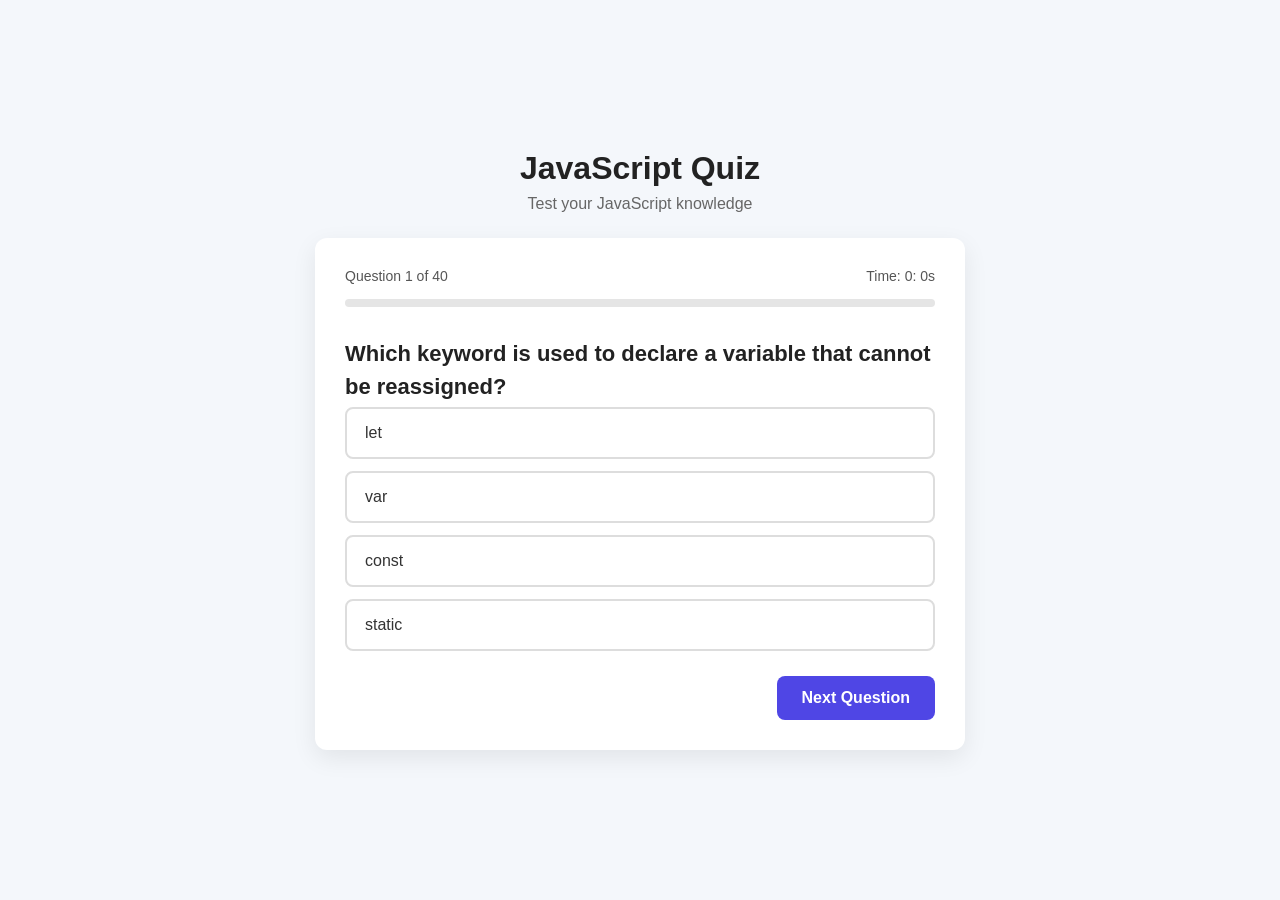
<file: index.html>
<!DOCTYPE html>
<html lang="en">

<head>
    <meta charset="UTF-8">
    <meta name="viewport" content="width=device-width, initial-scale=1.0">

    <title>JavaScript Quiz</title>


    <link id="title-logo" rel="icon" type="image/png" href="image/logos.png">

    <link rel="stylesheet" href="style.css">
</head>

    <body>

    <main class="quiz-container">

        <header class="quiz-header">
            <h1>JavaScript Quiz</h1>
            <p>Test your JavaScript knowledge</p>
        </header>

        <section class="quiz-card">

            <div class="quiz-info">
                <span id="question-number">Question 1 of 5</span>
                <span id="timer"></span>
            </div>

            <div class="progress-container">
                <div id="progress-bar"></div>
            </div>

            <div class="question-section">
                <h2 id="question">
                    What does JavaScript primarily add to a webpage?
                </h2>
            </div>

            <div id="answers" class="answers">
            </div>

            <div class="quiz-actions">
                <button id="next-btn" class="next-btn" onclick="next()">
                    Next Question
                </button>
            </div>

        </section>

    </main>

    <script src="script.js"></script>

</body>

</html>
</file>
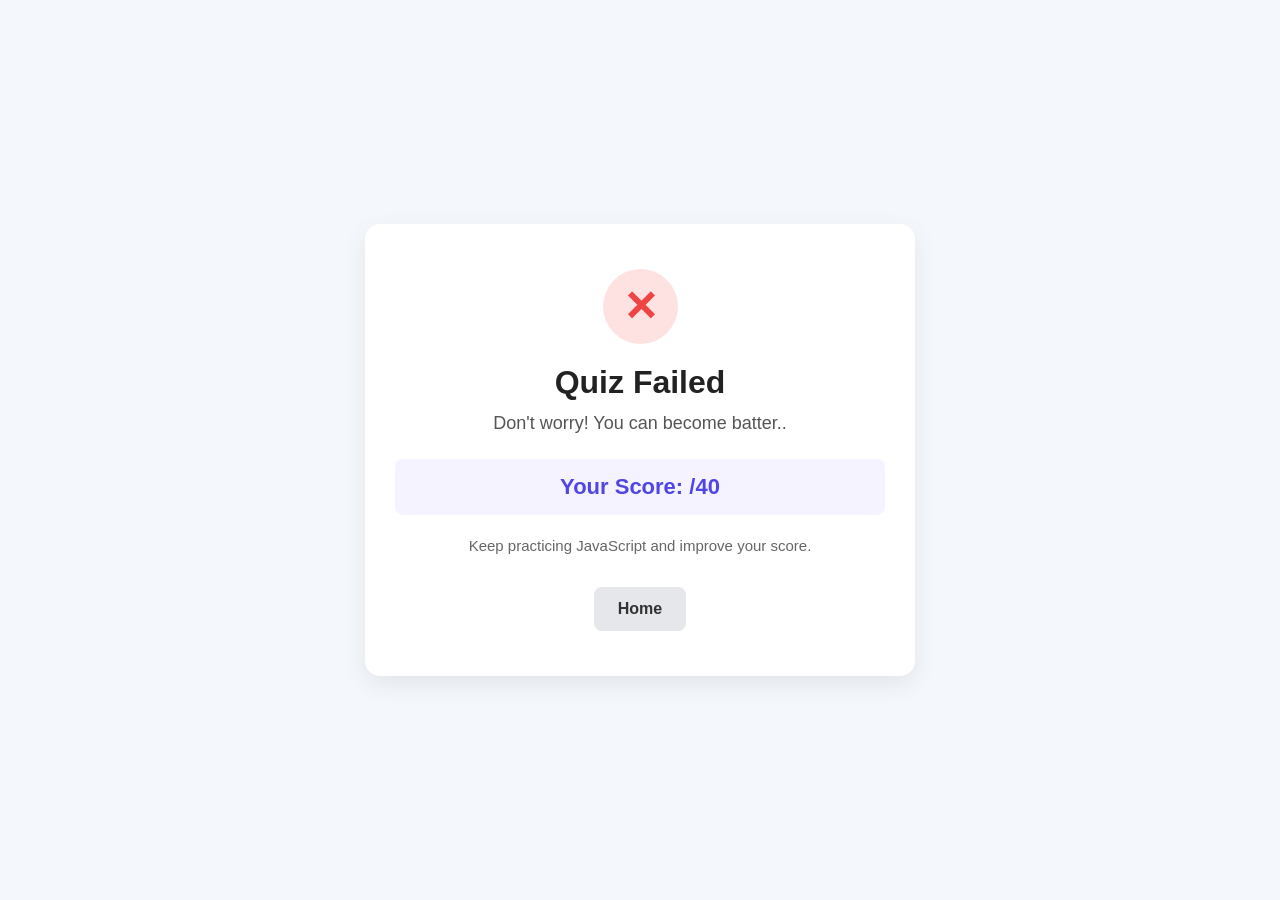
<file: failure.html>
<!DOCTYPE html>
<html lang="en">
<head>
    <meta charset="UTF-8">
    <meta name="viewport" content="width=device-width, initial-scale=1.0">
    <title>Quiz Failed</title>
    
    <link id="title-logo" rel="icon" type="image/png" href="image/logos.png">
    <link rel="stylesheet" href="result.css">
</head>

<body>

    <main class="result-container">
        <div class="result-card failure-card">

            <div class="result-icon">✕</div>

            <h1>Quiz Failed</h1>

            <p class="result-message">
                Don't worry! You can become batter..
            </p>

            <div class="score">
                Your Score: <span id="score">0</span>/40
            </div>

            <p class="result-subtitle">
                Keep practicing JavaScript and improve your score.
            </p>

            <div class="result-actions">
                
                <button onclick="goHome()" class="home-btn">
                    Home
                </button>
            </div>

        </div>
    </main>


    <script src="failure.js"></script>

</body>
</html>
</file>
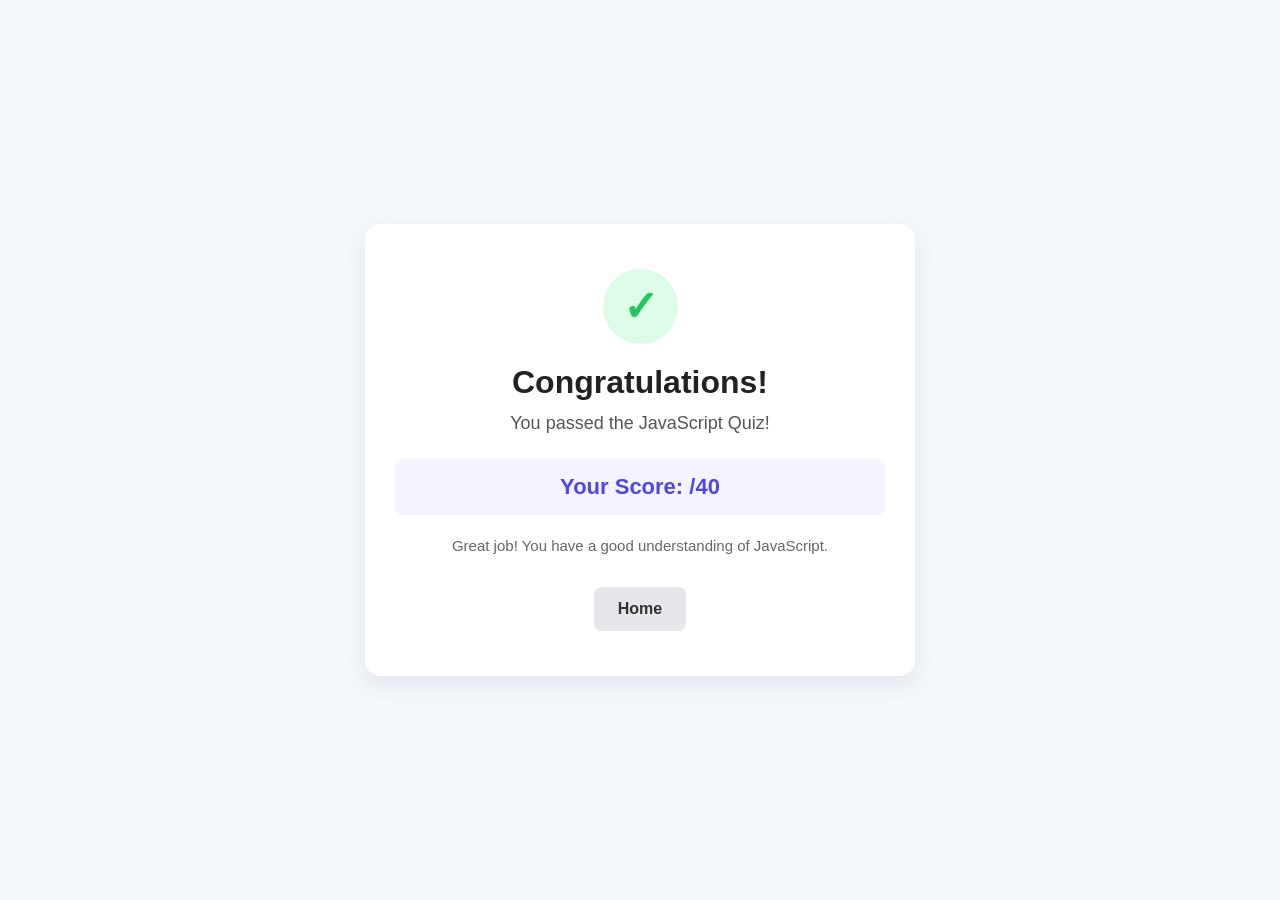
<file: success.html>
<!DOCTYPE html>
<html lang="en">
<head>
    <meta charset="UTF-8">
    <meta name="viewport" content="width=device-width, initial-scale=1.0">
    <title>Quiz Passed</title>
    
    <link id="title-logo" rel="icon" type="image/png" href="image/logos.png">
    <link rel="stylesheet" href="result.css">
</head>

<body>

    <main class="result-container">
        <div class="result-card success-card">

            <div class="result-icon">✓</div>

            <h1>Congratulations!</h1>

            <p class="result-message">
                You passed the JavaScript Quiz!
            </p>

            <div class="score">
                Your Score: <span id="score">0</span>/40
            </div>

            <p class="result-subtitle">
                Great job! You have a good understanding of JavaScript.
            </p>

            <div class="result-actions">

                <button onclick="goHome()" class="home-btn">
                    Home
                </button>
            </div>

        </div>
    </main>

    
    <script src="success.js"></script>

</body>
</html>
</file>
<file: style.css>
* {
  margin: 0;
  padding: 0;
  box-sizing: border-box;
}

body {
  font-family: Arial, sans-serif;
  background: #f4f7fb;
  min-height: 100vh;

  display: flex;
  justify-content: center;
  align-items: center;

  padding: 20px;
}

.quiz-container {
  width: 100%;
  max-width: 650px;
  /* max-height: 600px; */
}

/* Header */

.quiz-header {
  text-align: center;
  margin-bottom: 25px;
}

.quiz-header h1 {
  font-size: 32px;
  color: #222;
  margin-bottom: 8px;
}

.quiz-header p {
  color: #666;
  font-size: 16px;
}

/* Quiz Card */

.quiz-card {
  background: white;
  padding: 30px;
  border-radius: 12px;

  box-shadow: 0 8px 25px rgba(0, 0, 0, 0.08);
}

/* Quiz Information */

.quiz-info {
  display: flex;
  justify-content: space-between;
  align-items: center;

  color: #555;
  font-size: 14px;

  margin-bottom: 15px;
}

/* Progress */

.progress-container {
  width: 100%;
  height: 8px;

  background: #e5e5e5;
  border-radius: 10px;

  overflow: hidden;
  margin-bottom: 30px;
}

#progress-bar {
  width: 0%;
  height: 100%;

  background: #4f46e5;

  border-radius: 10px;

  transition: width 0.3s ease;
}

/* Question */

.question-section {
  margin-bottom: 25px;
}

.question-section h2 {
  font-size: 22px;
  line-height: 1.5;
  color: #222;
  height: 45px;
}

/* Answers */

.answers {
  display: flex;
  flex-direction: column;
  gap: 12px;
}

.answer-btn {
  width: 100%;

  padding: 15px 18px;

  background: white;
  border: 2px solid #ddd;
  border-radius: 8px;

  text-align: left;

  font-size: 16px;
  color: #333;

  cursor: pointer;

  transition: all 0.2s ease;
}

/* .answer-btn:hover {
  border-color: #4f46e5;
  background: #f5f3ff;
} */

/*
  You can use these classes
  from JavaScript later.
*/

.answer-btn.correct {
  background: #dcfce7;
  border-color: #22c55e;
  color: #166534;
}

.answer-btn.wrong {
  background: #fee2e2;
  border-color: #ef4444;
  color: #991b1b;
}

.answer-btn:disabled {
  cursor: not-allowed;
}

/* Actions */

.quiz-actions {
  display: flex;
  justify-content: flex-end;

  margin-top: 25px;
}

.next-btn,
.restart-btn {
  border: none;

  background: #4f46e5;
  color: white;

  padding: 13px 25px;

  border-radius: 8px;

  font-size: 16px;
  font-weight: 600;

  cursor: pointer;

  transition: background 0.2s ease;
}

.next-btn:hover,
.restart-btn:hover {
  background: #3730a3;
}

.selected{
    background-color: #76b88f ;
}

/* Mobile */

@media (max-width: 500px) {

  body {
    padding: 15px;
  }

  .quiz-card {
    padding: 20px;
  }

  .quiz-header h1 {
    font-size: 27px;
  }

  .question-section h2 {
    font-size: 19px;
    height: 70px;
  }

  .answer-btn {
    padding: 13px;
  }

}
</file>
<file: result.css>
* {
    margin: 0;
    padding: 0;
    box-sizing: border-box;
}

body {
    font-family: Arial, sans-serif;
    background: #f4f7fb;
    min-height: 100vh;

    display: flex;
    justify-content: center;
    align-items: center;

    padding: 20px;
}

.result-container {
    width: 100%;
    max-width: 550px;
}

.result-card {
    background: white;
    padding: 45px 30px;
    border-radius: 15px;

    text-align: center;

    box-shadow: 0 8px 25px rgba(0, 0, 0, 0.08);
}

.result-icon {
    width: 75px;
    height: 75px;

    margin: 0 auto 20px;

    border-radius: 50%;

    display: flex;
    justify-content: center;
    align-items: center;

    font-size: 42px;
    font-weight: bold;
}

.success-card .result-icon {
    background: #dcfce7;
    color: #22c55e;
}

.failure-card .result-icon {
    background: #fee2e2;
    color: #ef4444;
}

.result-card h1 {
    font-size: 32px;
    margin-bottom: 12px;
    color: #222;
}

.result-message {
    color: #555;
    font-size: 18px;
    margin-bottom: 25px;
}

.score {
    font-size: 22px;
    font-weight: bold;
    color: #4f46e5;

    background: #f5f3ff;

    padding: 15px;
    border-radius: 8px;

    margin-bottom: 20px;
}

.result-subtitle {
    color: #666;
    font-size: 15px;
    line-height: 1.5;

    margin-bottom: 30px;
}

.result-actions {
    display: flex;
    justify-content: center;
    gap: 12px;
}

.restart-btn,
.home-btn {
    border: none;

    padding: 13px 24px;

    border-radius: 8px;

    font-size: 16px;
    font-weight: 600;

    cursor: pointer;

    transition: 0.2s ease;
}

.restart-btn {
    background: #4f46e5;
    color: white;
}

.restart-btn:hover {
    background: #3730a3;
}

.home-btn {
    background: #e5e7eb;
    color: #333;
}

.home-btn:hover {
    background: #d1d5db;
}

@media (max-width: 500px) {

    .result-card {
        padding: 35px 20px;
    }

    .result-card h1 {
        font-size: 27px;
    }

    .result-message {
        font-size: 16px;
    }

    .result-actions {
        flex-direction: column;
    }

    .restart-btn,
    .home-btn {
        width: 100%;
    }
}
</file>
